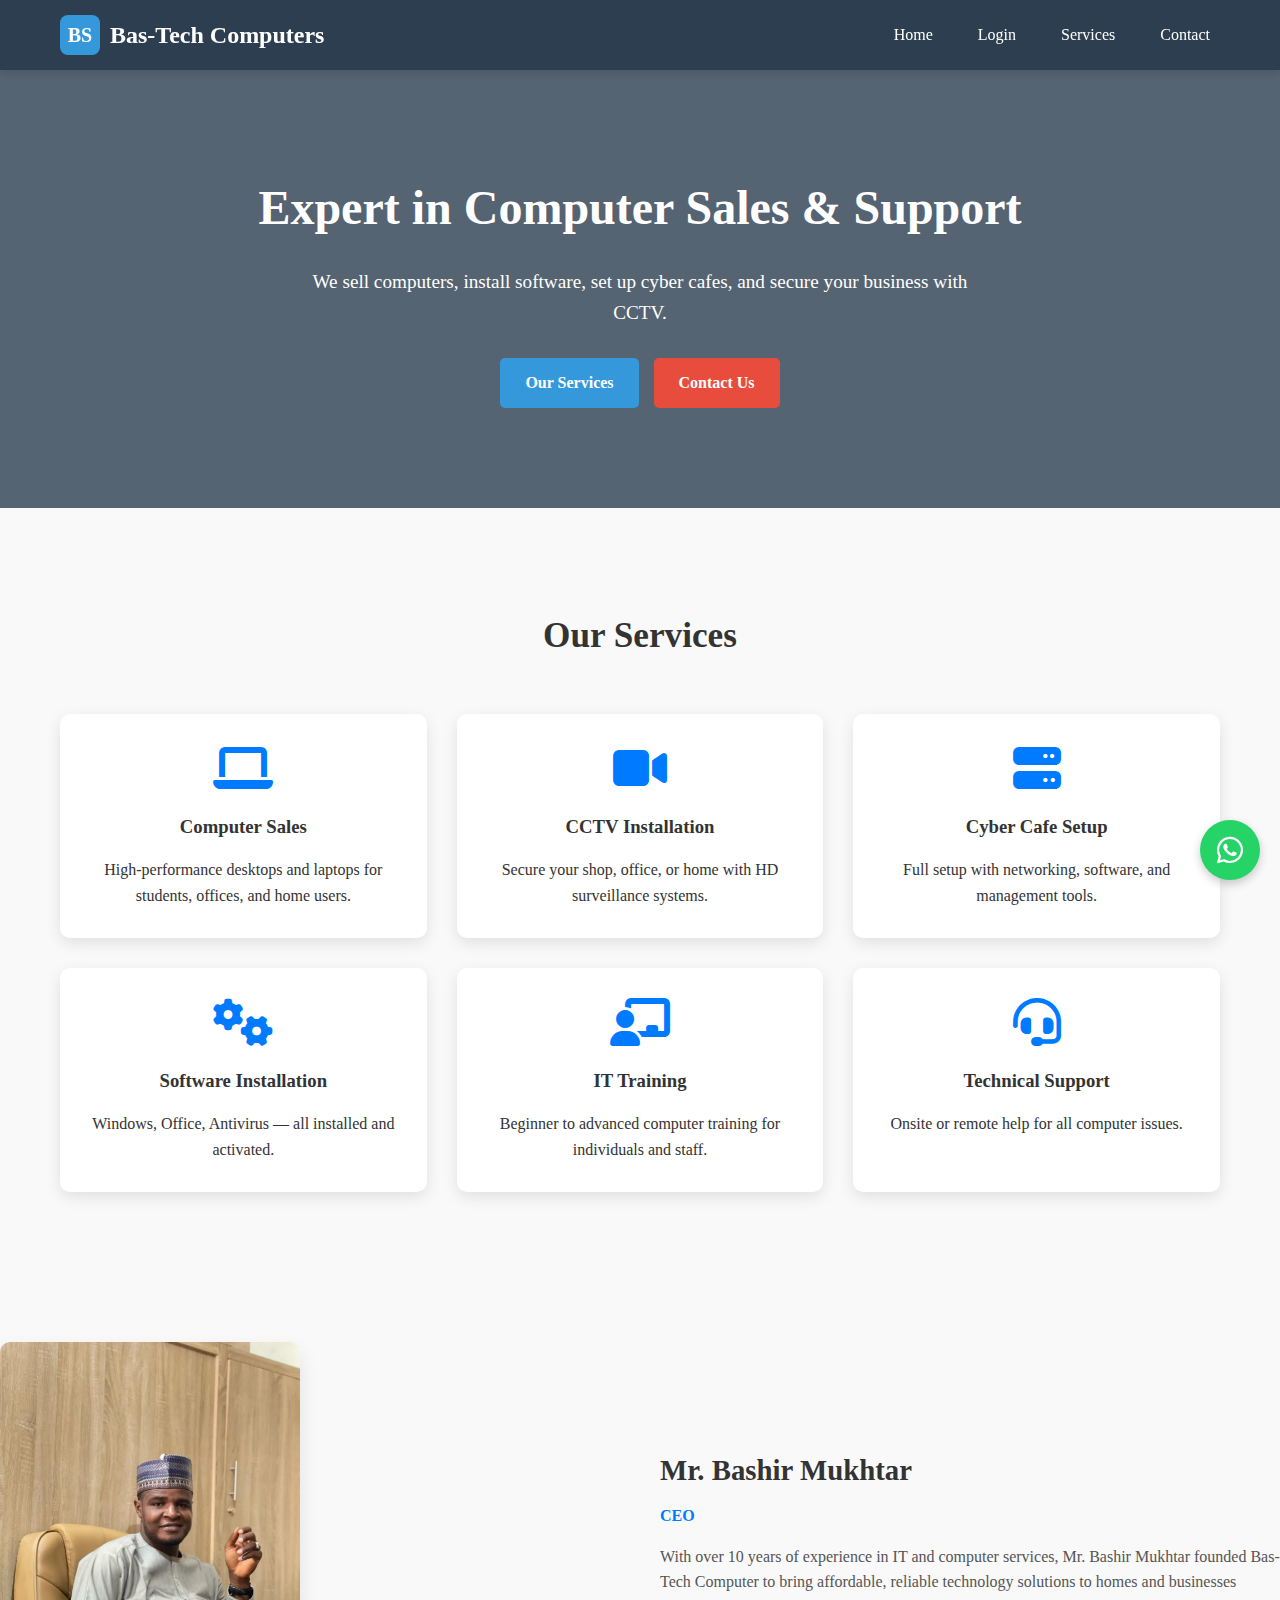
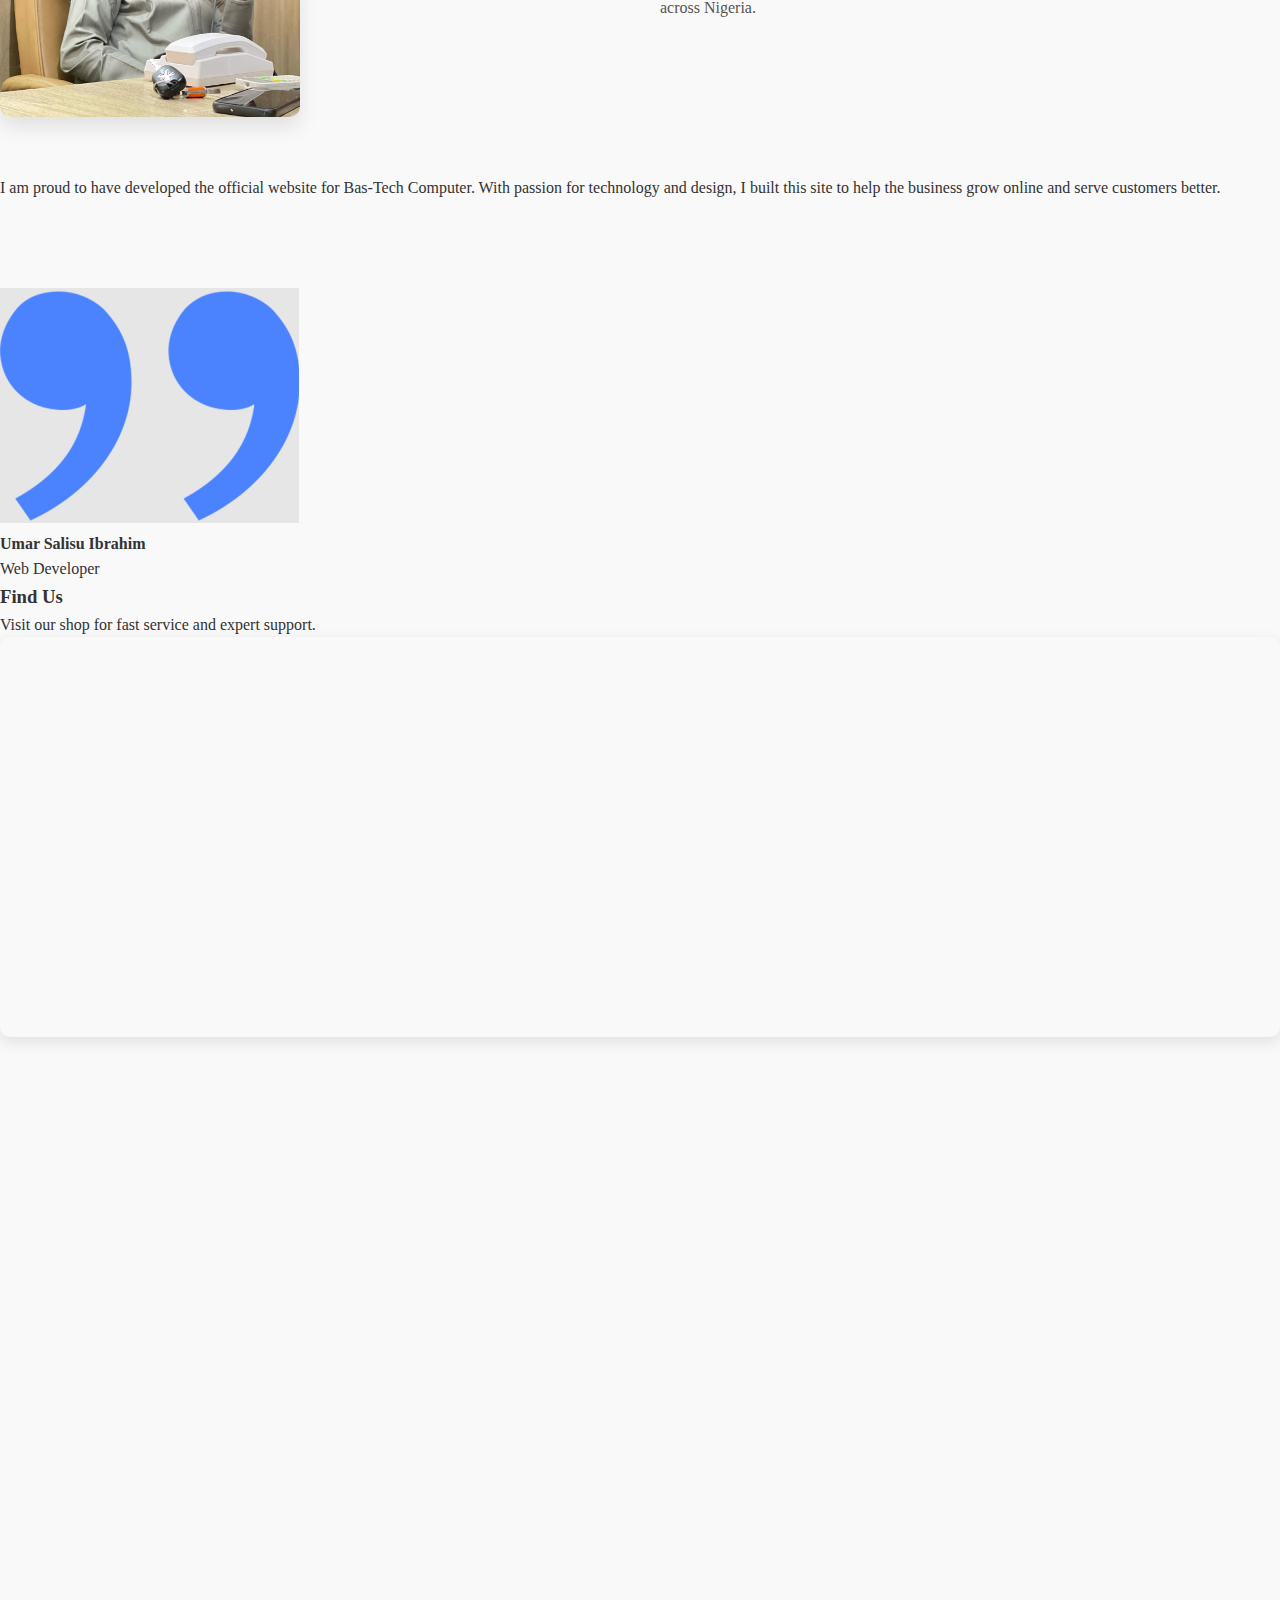
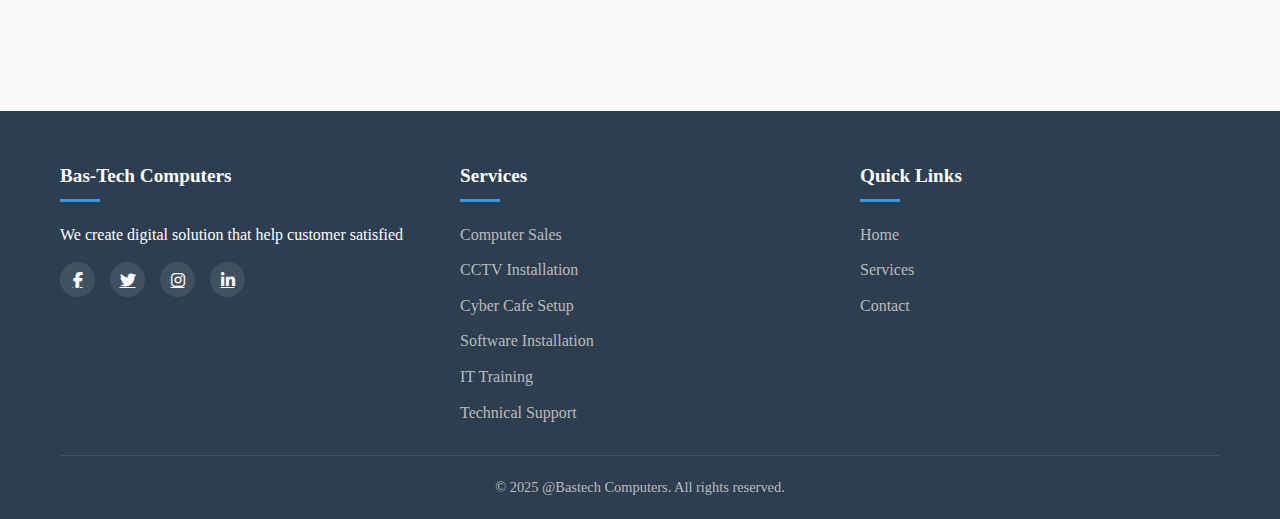
<file: index.html>
<!DOCTYPE html>
<html lang="en">
<head>
  <meta charset="UTF-8" />
  <meta name="viewport" content="width=device-width, initial-scale=1.0"/>
  <title>Bas-Tech Computers</title>
  <link rel="stylesheet" href="style.css" />
  <link rel="icon" href="bastechlog.png" type="image/x-icon" />
  <!-- Font Awesome for icons -->
  <link rel="stylesheet" href="https://cdnjs.cloudflare.com/ajax/libs/font-awesome/6.5.0/css/all.min.css"/>
  <!-- Google Fonts -->
  <link href="https://fonts.googleapis.com/css2?family=Poppins:wght@400;500;600;700&display=swap" rel="stylesheet"/>
  <link rel="stylesheet" href="https://cdnjs.cloudflare.com/ajax/libs/font-awesome/6.5.0/css/all.min.css"/>
</head>
<body>

 <!-- Header & Navigation -->
    <header>
        <div class="container nav-container">
            <div class="logo-container">
                <div class="logo">BS</div>
                <span class="logo-text">Bas-Tech Computers</span>
            </div>

            <ul class="nav-links">
                <li><a href="#">Home</a></li>
                <li><a href="login.html">Login</a></li>
              <li><a href="#services">Services</a></li>
                <li><a href="#contact">Contact</a></li>
            </ul>

            <button class="hamburger">
                <i class="fas fa-bars"></i>
            </button>
        </div>
    </header>
  <!-- Hero Section -->
    <section class="hero">
        <div class="container">
            <h1>Expert in Computer Sales & Support</h1>
            <p>We sell computers, install software, set up cyber cafes, and secure your business with CCTV.</p>
            <div style="display: flex; gap: 15px; justify-content: center; flex-wrap: wrap;">
                <a href="#services" class="btn">Our Services</a>
                <a href="#contact" class="btn btn-accent">Contact Us</a>
            </div>
        </div>
    </section>

  <!-- Services Section -->
  <section id="services" class="services">
    <div class="container">
      <h2 class="section-title">Our Services</h2>
      <div class="service-grid">
        <div class="service-item">
          <i class="fas fa-laptop fa-3x"></i>
          <h3>Computer Sales</h3>
          <p>High-performance desktops and laptops for students, offices, and home users.</p>
        </div>
        <div class="service-item">
          <i class="fas fa-video fa-3x"></i>
          <h3>CCTV Installation</h3>
          <p>Secure your shop, office, or home with HD surveillance systems.</p>
        </div>
        <div class="service-item">
          <i class="fas fa-server fa-3x"></i>
          <h3>Cyber Cafe Setup</h3>
          <p>Full setup with networking, software, and management tools.</p>
        </div>
        <div class="service-item">
          <i class="fas fa-cogs fa-3x"></i>
          <h3>Software Installation</h3>
          <p>Windows, Office, Antivirus — all installed and activated.</p>
        </div>
        <div class="service-item">
          <i class="fas fa-chalkboard-teacher fa-3x"></i>
          <h3>IT Training</h3>
          <p>Beginner to advanced computer training for individuals and staff.</p>
        </div>
        <div class="service-item">
          <i class="fas fa-headset fa-3x"></i>
          <h3>Technical Support</h3>
          <p>Onsite or remote help for all computer issues.</p>
        </div>
      </div>
    </div>
  </section>
  <!-- CEO Section -->
<div class="ceo-section">
    <div class="ceo-image">
      <img src="Ceo Pic.jpg" alt="CEO of Bas-Tech Computer" class="ceo-img" />
    </div>
    <div class="ceo-info">
      <h3>Mr. Bashir Mukhtar </h3>
      <p class="title">CEO</p>
      <p>
        With over 10 years of experience in IT and computer services, Mr.  Bashir Mukhtar founded Bas-Tech Computer to bring affordable, reliable technology solutions to homes and businesses across Nigeria.
      </p>
    </div>
  </div>
<!-- Web Developer Section -->
<div class="elementor-element elementor-element-78ecf03 mb-0 elementor-widget elementor-widget-text-editor" data-id="78ecf03" data-element_type="widget" data-widget_type="text-editor.default">
  <div class="elementor-widget-container">
    <p class="mb-1-9 mb-xl-2-6 display-27 display-xl-26">
      I am proud to have developed the official website for Bas-Tech Computer. With passion for technology and design, I built this site to help the business grow online and serve customers better.
    </p>
  </div>
</div>

<div class="elementor-element elementor-element-e2f2641 mb-0 elementor-widget elementor-widget-text-editor" data-id="e2f2641" data-element_type="widget" data-widget_type="text-editor.default">
  <div class="elementor-widget-container">
    <div class="d-flex align-items-center">
      <div class="flex-shrink-0">
        <!-- Your Photo -->
        <div class="testimonials-avatar position-relative">
          <img decoding="async" style="height: 80px; border-radius: 50%; object-fit: cover;" src="IMG-20250803-WA0003.jpg" alt="Umar Salisu Ibrahim" />
          <div class="testimonials-quote">
            <img decoding="async" src="Screenshot.png" alt="quote" />
          </div>
        </div>
      </div>
      <div class="flex-grow-1">
        <div class="ms-4">
          <h4>Umar Salisu Ibrahim</h4>
          <p>Web Developer</p>
        </div>
      </div>
    </div>
  </div>
</div>
</section>
  <!-- Google Map -->
<div class="map-section">
  <h3>Find Us</h3>
  <p>Visit our shop for fast service and expert support.</p>
  <div class="map-container">
    <!-- Paste your Google Maps iframe here -->
    <iframe 
      src="https://maps.app.goo.gl/eyxeZdNvpE3dekCz6" 
      width="100%" 
      height="400" 
      style="border:0; border-radius: 10px; box-shadow: 0 5px 15px rgba(0,0,0,0.1);"
      allowfullscreen="" 
      loading="lazy">
    </iframe>
  </div>
</div>

  <!-- Contact Section -->
  <section id="contact" class="contact">
    <div class="container">
      <h2 class="section-title">Get In Touch</h2>
      <div class="contact-box">
        <div class="contact-info">
          <h3>Contact Information</h3>
          <p><i class="fas fa-map-marker-alt"></i>Shop No.2 & 13 Zamfara Plaza, Gusau Zamfara State</p>
          <p><i class="fas fa-phone"></i> +2348039497110</p>
          <p><i class="fas fa-envelope"></i> info@bastechnet.com</p>
          <p><i class="fab fa-whatsapp"></i> <a href="https://wa.me/2348039497110?text=Hello%20Bas-Tech,%20I%20need%20help%20with%20a%20computer%20issue." target="_blank">Chat on WhatsApp</a></p>
        </div>
        <!-- Updated Contact Form with Formspree -->
<form  action="https://formspree.io/f/mpwjllgg"method="POST" class="contact-form">
    <input type="text" name="name" placeholder="Your Name" required />
    <input type="email" name="email" placeholder="Your Email" required />
    <input type="tel" name="phone" placeholder="Your Phone" />
    <select name="service" required>
      <option value="">Select Service</option>
      <option value="laptop">Buy Laptop</option>
      <option value="cctv">CCTV Installation</option>
      <option value="setup">Cyber Cafe Setup</option>
      <option value="training">IT Training</option>
      <option value="support">Technical Support</option>
    </select>
    <textarea name="message" placeholder="Your Message" rows="5" required></textarea>
    <button type="submit" class="btn btn-primary">Send Message</button>
  </form>
      </div>
    </div>
  </section>

  <!-- Footer -->
  <footer>
        <div class="container">
            <div class="footer-container">
                <div class="footer-col">
                    <h3>Bas-Tech Computers</h3>
                    <p>We create digital solution that help customer satisfied</p>
                    <div class="social-links">
                        <a href="#"><i class="fab fa-facebook-f"></i></a>
                        <a href="#"><i class="fab fa-twitter"></i></a>
                        <a href="#"><i class="fab fa-instagram"></i></a>
                        <a href="#"><i class="fab fa-linkedin-in"></i></a>
                    </div>
                </div>
                <div class="footer-col">
                    <h3>Services</h3>
                    <ul class="footer-links">
                        <li><a href="#">Computer Sales</a></li>
                        <li><a href="#">CCTV Installation</a></li>
                        <li><a href="#">Cyber Cafe Setup</a></li>
                        <li><a href="#">Software Installation</a></li>
                      <li><a href="#">IT Training</a></li>
                      <li><a href="#">Technical Support</a></li>
                    </ul>
                </div>
                <div class="footer-col">
                    <h3>Quick Links</h3>
                    <ul class="footer-links">
                        <li><a href="#">Home</a></li>
                        <li><a href="#services">Services</a></li>
                        <li><a href="#contact">Contact</a></li>
                    </ul>
                </div>
            </div>
            <div class="copyright">
                <p>&copy; 2025 @Bastech Computers. All rights reserved.</p>
            </div>
        </div>
    </footer>
  <!-- WhatsApp Floating Button -->
<a 
  href="https://wa.me/2348039497110?text=Hello%20Bas-Tech,%20I%20need%20help%20with%20a%20computer%20issue." 
  target="_blank" 
  class="whatsapp-float"
>
  <i class="fab fa-whatsapp"></i>
</a>

  <script src="script.js"></script>
</body>

</html>
</file>
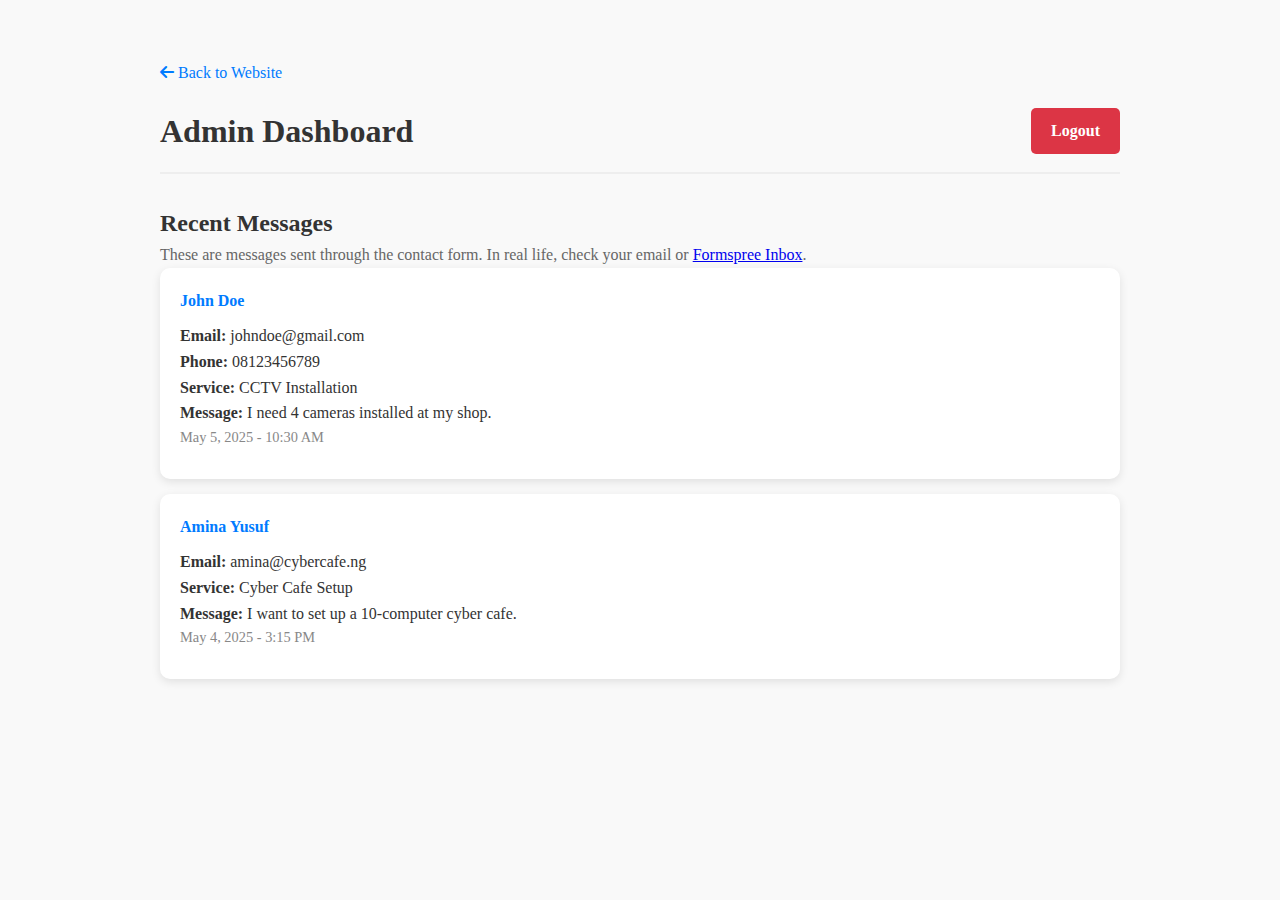
<file: admdash.html>
<!DOCTYPE html>
<html lang="en">
<head>
  <meta charset="UTF-8" />
  <meta name="viewport" content="width=device-width, initial-scale=1.0"/>
  <title>Admin Dashboard - Bas-Tech Computer</title>
  <link rel="stylesheet" href="style.css" />
  <link rel="stylesheet" href="https://cdnjs.cloudflare.com/ajax/libs/font-awesome/6.5.0/css/all.min.css"/>
  <style>
    .admin-container {
      padding: 60px 20px;
      max-width: 1000px;
      margin: 0 auto;
    }
    .admin-header {
      display: flex;
      justify-content: space-between;
      align-items: center;
      margin-bottom: 30px;
      padding-bottom: 15px;
      border-bottom: 2px solid #eee;
    }
    .logout-btn {
      background: #dc3545;
      color: white;
      padding: 10px 20px;
      border-radius: 5px;
      text-decoration: none;
      font-weight: bold;
    }
    .message-card {
      background: white;
      padding: 20px;
      border-radius: 10px;
      box-shadow: 0 3px 10px rgba(0,0,0,0.1);
      margin-bottom: 15px;
    }
    .message-card h4 {
      margin: 0 0 10px;
      color: #007BFF;
    }
    .timestamp {
      font-size: 0.9rem;
      color: #888;
      margin-bottom: 10px;
    }
    .back-link {
      display: inline-block;
      margin-bottom: 20px;
      color: #007BFF;
      text-decoration: none;
    }
  </style>
</head>
<body>

  <div class="admin-container">
    <a href="index.html" class="back-link"><i class="fas fa-arrow-left"></i> Back to Website</a>

    <div class="admin-header">
      <h1>Admin Dashboard</h1>
      <a href="login.html" class="logout-btn">Logout</a>
    </div>

    <h2>Recent Messages</h2>
    <p style="color: #666;">These are messages sent through the contact form. In real life, check your email or <a href="https://formspree.io/forms/mpwjllgg/overview" target="_blank">Formspree Inbox</a>.</p>

    <!-- Sample Message -->
    <div class="message-card">
      <h4>John Doe</h4>
      <p><strong>Email:</strong> johndoe@gmail.com</p>
      <p><strong>Phone:</strong> 08123456789</p>
      <p><strong>Service:</strong> CCTV Installation</p>
      <p><strong>Message:</strong> I need 4 cameras installed at my shop.</p>
      <div class="timestamp">May 5, 2025 - 10:30 AM</div>
    </div>

    <!-- Add more sample messages -->
    <div class="message-card">
      <h4>Amina Yusuf</h4>
      <p><strong>Email:</strong> amina@cybercafe.ng</p>
      <p><strong>Service:</strong> Cyber Cafe Setup</p>
      <p><strong>Message:</strong> I want to set up a 10-computer cyber cafe.</p>
      <div class="timestamp">May 4, 2025 - 3:15 PM</div>
    </div>

  </div>

</body>

</html>
</file>
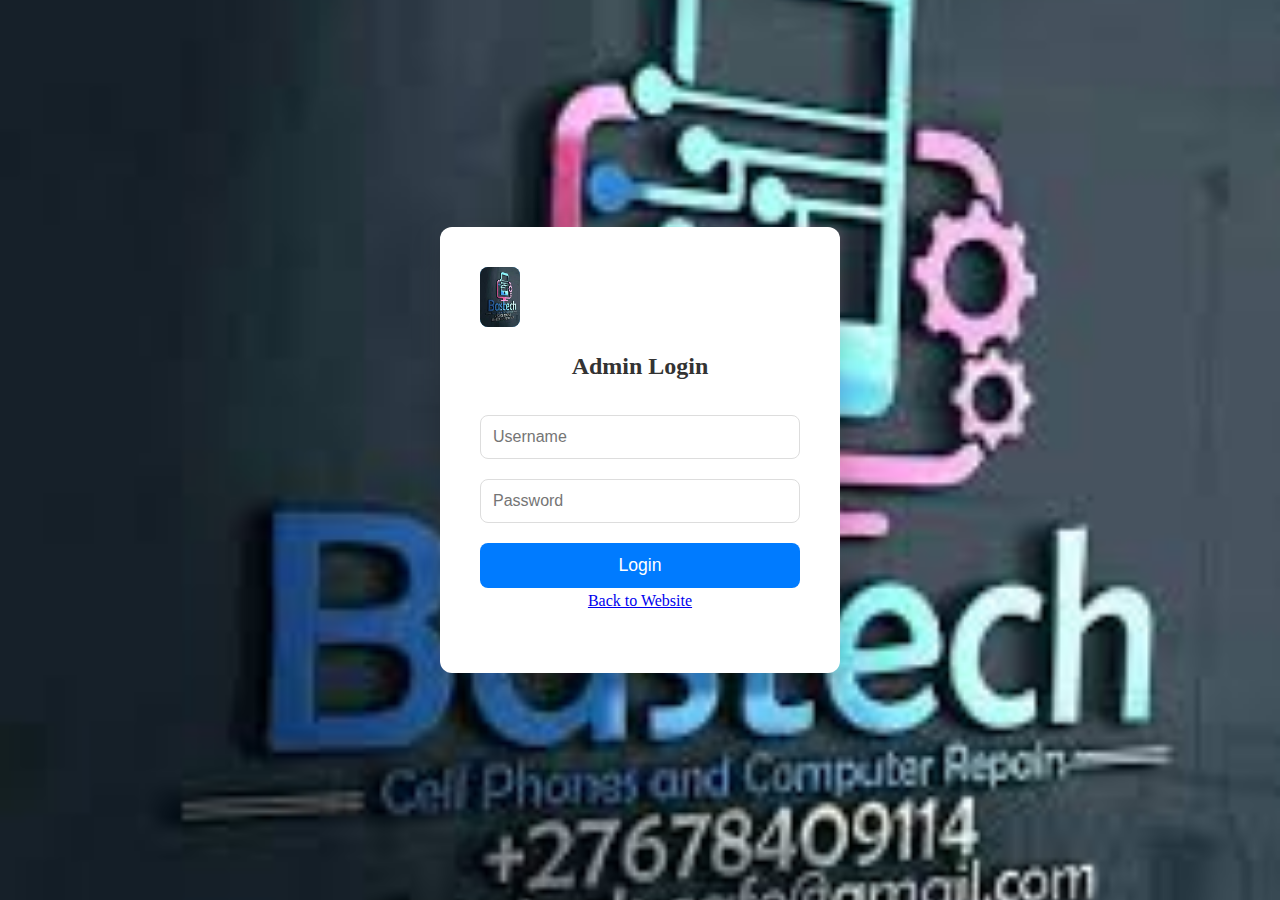
<file: login.html>
<!DOCTYPE html>
<html lang="en">
<head>
  <meta charset="UTF-8" />
  <meta name="viewport" content="width=device-width, initial-scale=1.0"/>
  <title>Admin Login</title>
  <link rel="icon" href="bastechlog.png" type="image/x-icon" />
  <link rel="stylesheet" href="style.css" />
  <style>
    .login-container {
      min-height: 100vh;
      display: flex;
      align-items: center;
      justify-content: center;
      background: url('bastechlog.png') no-repeat center center/cover;
      padding: 50px 20px;
    }
    .login-box {
      background: white;
      padding: 40px;
      border-radius: 12px;
      box-shadow: 0 10px 30px rgba(0,0,0,0.2);
      width: 100%;
      max-width: 400px;
      text-align: center;
    }
    .login-box h2 {
      margin-bottom: 20px;
      color: #333;
    }
    .login-form input {
      width: 100%;
      padding: 12px;
      margin: 10px 0;
      border: 1px solid #ddd;
      border-radius: 8px;
      font-size: 1rem;
    }
    .btn-login {
      background: #007BFF;
      color: white;
      border: none;
      padding: 12px 0;
      width: 100%;
      font-size: 1.1rem;
      border-radius: 8px;
      cursor: pointer;
      margin-top: 10px;
    }
    .btn-login:hover {
      background: #005bbf;
    }
    .logo {
      height: 60px;
      margin-bottom: 20px;
    }
  </style>
</head>
<body>

  <div class="login-container">
    <div class="login-box">
      <img src="bastechlog.png" alt="Bas-Tech Logo" class="logo" />
      <h2>Admin Login</h2>
      <form class="login-form" onsubmit="checkLogin(event)">
        <input type="text" id="username" placeholder="Username" required />
        <input type="password" id="password" placeholder="Password" required />
        <button type="submit" class="btn-login">Login</button>
      </form>
      <a href="index.html" class="back-link"><i class="fas fa-arrow-left"></i> Back to Website</a>
      <p style="margin-top: 20px; color: #666;">
    </div>
  </div>

  <script>
    function checkLogin(e) {
      e.preventDefault();
      const username = document.getElementById('username').value;
      const password = document.getElementById('password').value;

      // Simple check (you can change these credentials)
      if (username === 'admin' && password === 'bastechnet123') {
        alert('Login successful! Redirecting...');
        window.location.href = 'thanks.html'; // Go to admin page
      } else {
        alert('Invalid username or password!');
      }
    }
  </script>

</body>

</html>
</file>
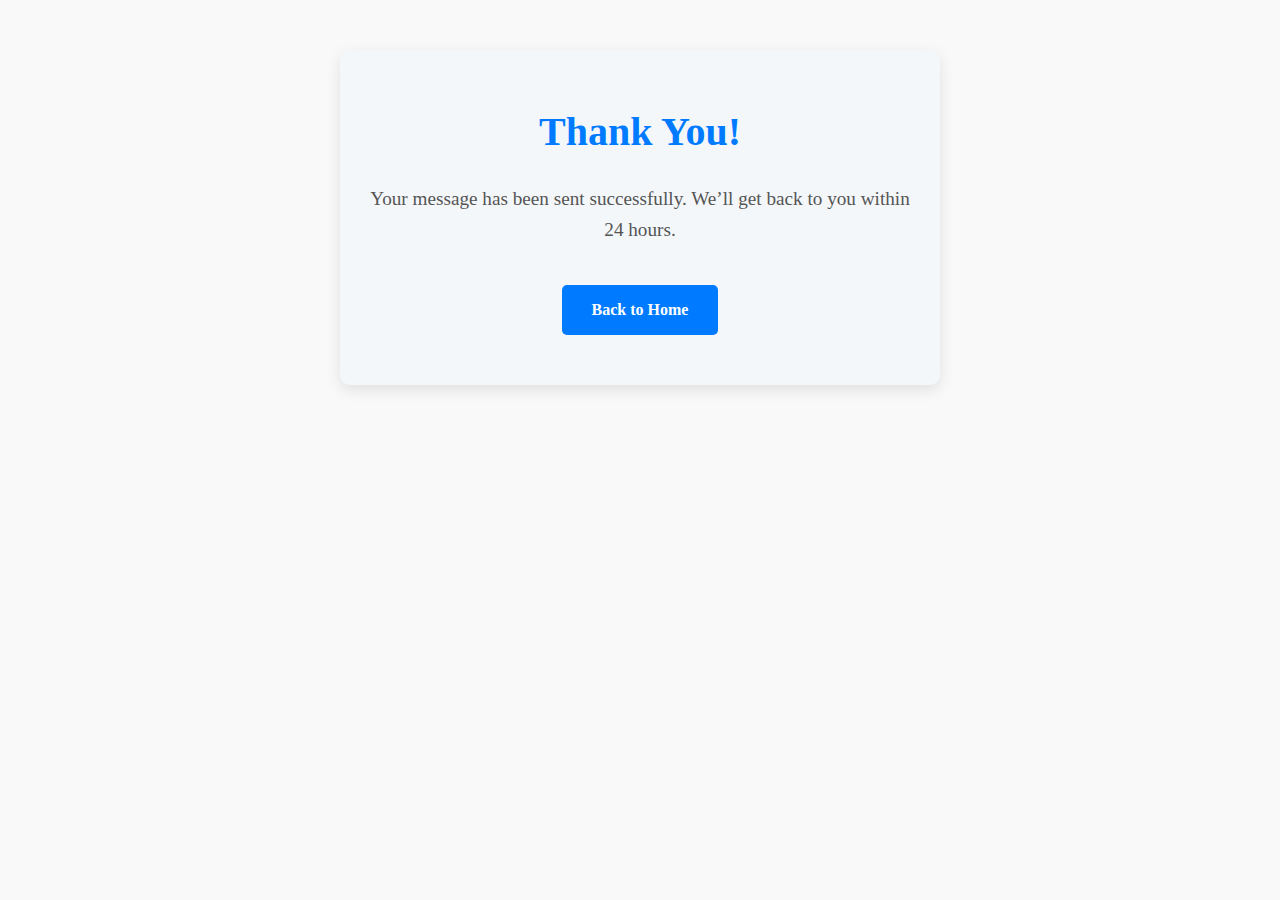
<file: thanks.html>
<!DOCTYPE html>
<html lang="en">
<head>
  <meta charset="UTF-8" />
  <meta name="viewport" content="width=device-width, initial-scale=1.0"/>
  <title>Thank You - Bas-Tech Computer</title>
  <link rel="stylesheet" href="style.css" />
  <style>
    .thank-you-box {
      text-align: center;
      padding: 50px 20px;
      background: #f4f7fa;
      border-radius: 10px;
      max-width: 600px;
      margin: 50px auto;
      box-shadow: 0 5px 15px rgba(0,0,0,0.1);
    }
    .thank-you-box h1 {
      color: #007BFF;
      font-size: 2.5rem;
    }
    .thank-you-box p {
      font-size: 1.2rem;
      color: #555;
      margin: 20px 0;
    }
    .btn-home {
      display: inline-block;
      padding: 12px 30px;
      background: #007BFF;
      color: white;
      text-decoration: none;
      border-radius: 5px;
      margin-top: 20px;
      font-weight: bold;
    }
  </style>
</head>
<body>

  <div class="thank-you-box">
    <h1>Thank You!</h1>
    <p>Your message has been sent successfully. We’ll get back to you within 24 hours.</p>
    <a href="index.html" class="btn-home">Back to Home</a>
  </div>
</body>
</html>
</file>
<file: style.css>
/* style.css */
* {
  margin: 0;
  padding: 0;
  box-sizing: border-box;
}
:root {
--primary: #3498db;
--secondary: #2c3e50;
--accent: #e74c3c;
--light: #ecf0f1;
--dark: #2c3e50;
--text: #333;
--shadow: 0 4px 6px rgba(0, 0, 0, 0.1);
--transition: all 0.3s ease;
  }

body {
  background-color: #f9f9f9;
  color: var(--text);
  line-height: 1.6;
}

.container {
  max-width: 1200px;
  margin: 0 auto;
  padding: 0 20px;
}

 header {
            background-color: var(--secondary);
            color: white;
            padding: 15px 0;
            box-shadow: var(--shadow);
            position: sticky;
            top: 0;
            z-index: 100;
        }

        .nav-container {
            display: flex;
            justify-content: space-between;
            align-items: center;
        }

        .logo-container {
            display: flex;
            align-items: center;
            gap: 10px;
        }

        .logo {
            height: 40px;
            width: 40px;
            display: flex;
            align-items: center;
            justify-content: center;
            background: var(--primary);
            border-radius: 8px;
            color: white;
            font-weight: bold;
            font-size: 20px;
        }

        .logo-text {
            font-size: 1.5rem;
            font-weight: 700;
            color: white;
        }

        .nav-links {
            display: flex;
            list-style: none;
        }

        .nav-links li {
            margin-left: 25px;
        }

        .nav-links a {
            color: white;
            text-decoration: none;
            font-weight: 500;
            transition: var(--transition);
            padding: 5px 10px;
            border-radius: 4px;
        }

        .nav-links a:hover {
            color: var(--primary);
            background-color: rgba(255, 255, 255, 0.1);
        }

        .hamburger {
            display: none;
            cursor: pointer;
            background: none;
            border: none;
            color: white;
            font-size: 1.5rem;
        }

/* Hero Section */
        .hero {
            padding: 100px 0;
            background: linear-gradient(rgba(44, 62, 80, 0.8), rgba(44, 62, 80, 0.8)), url('https://images.unsplash.com/photo-1518770660439-4636190af475?ixlib=rb-4.0.3') center/cover;
            color: white;
            text-align: center;
        }

        .hero h1 {
            font-size: 3rem;
            margin-bottom: 20px;
            animation: fadeIn 1s ease;
        }

        .hero p {
            font-size: 1.2rem;
            max-width: 700px;
            margin: 0 auto 30px;
            animation: fadeIn 1.5s ease;
        }

        .btn {
            display: inline-block;
            background: var(--primary);
            color: white;
            padding: 12px 25px;
            border-radius: 5px;
            text-decoration: none;
            font-weight: 600;
            transition: var(--transition);
            border: none;
            cursor: pointer;
            font-size: 1rem;
        }

        .btn:hover {
            background: #2980b9;
            transform: translateY(-2px);
        }

        .btn-accent {
            background: var(--accent);
        }

        .btn-accent:hover {
            background: #c0392b;
        }

        /* Sections */
        section {
            padding: 80px 0;
        }

        .section-title {
            text-align: center;
            margin-bottom: 50px;
        }

        .section-title h2 {
            font-size: 2.5rem;
            color: var(--secondary);
            margin-bottom: 15px;
            position: relative;
            display: inline-block;
        }

        .section-title h2::after {
            content: '';
            position: absolute;
            bottom: -10px;
            left: 50%;
            transform: translateX(-50%);
            width: 80px;
            height: 4px;
            background: var(--primary);
            border-radius: 2px;
        }

        .section-title p {
            color: #666;
            max-width: 700px;
            margin: 0 auto;
        }

        /* Sections */
        section {
            padding: 80px 0;
        }

        .section-title {
            text-align: center;
            margin-bottom: 50px;
        }

        .section-title h2 {
            font-size: 2.5rem;
            color: var(--secondary);
            margin-bottom: 15px;
            position: relative;
            display: inline-block;
        }

        .section-title h2::after {
            content: '';
            position: absolute;
            bottom: -10px;
            left: 50%;
            transform: translateX(-50%);
            width: 80px;
            height: 4px;
            background: var(--primary);
            border-radius: 2px;
        }

        .section-title p {
            color: #666;
            max-width: 700px;
            margin: 0 auto;
        }

/* Services */
.services {
  padding: 100px 0;
  background: #f9f9f9;
}

.section-title {
  text-align: center;
  font-size: 2.2rem;
  margin-bottom: 50px;
  color: #333;
}

.service-grid {
  display: grid;
  grid-template-columns: repeat(auto-fit, minmax(280px, 1fr));
  gap: 30px;
  text-align: center;
}

.service-item {
  background: white;
  padding: 30px;
  border-radius: 10px;
  box-shadow: 0 5px 15px rgba(0,0,0,0.1);
  transition: transform 0.3s;
}

.service-item:hover {
  transform: translateY(-10px);
}

.service-item i {
  color: #007BFF;
  margin-bottom: 20px;
}

.service-item h3 {
  margin-bottom: 15px;
  color: #333;
}

/* Contact */
.contact {
  padding: 80px 0;
}

.contact-box {
  display: flex;
  flex-wrap: wrap;
  gap: 50px;
  margin-top: 30px;
}

.contact-info, .contact-form {
  flex: 1;
  min-width: 300px;
}

.contact-info h3 {
  font-size: 1.5rem;
  margin-bottom: 20px;
  color: #333;
}

.contact-info p {
  margin-bottom: 15px;
  font-size: 1.1rem;
}

.contact-info i {
  width: 30px;
  color: #007BFF;
}

.contact-info a {
  color: inherit;
  text-decoration: none;
}

.contact-form input,
.contact-form textarea,
.contact-form select {
  width: 100%;
  padding: 12px;
  margin-bottom: 15px;
  border: 1px solid #ddd;
  border-radius: 5px;
  font-family: inherit;
}

.contact-form button {
  width: 100%;
}

/* Footer */
footer {
            background: var(--secondary);
            color: white;
            padding: 50px 0 20px;
        }

        .footer-container {
            display: grid;
            grid-template-columns: repeat(auto-fit, minmax(250px, 1fr));
            gap: 40px;
            margin-bottom: 30px;
        }

        .footer-col h3 {
            font-size: 1.2rem;
            margin-bottom: 20px;
            position: relative;
            padding-bottom: 10px;
        }

        .footer-col h3::after {
            content: '';
            position: absolute;
            bottom: 0;
            left: 0;
            width: 40px;
            height: 3px;
            background: var(--primary);
        }

        .footer-links {
            list-style: none;
            display: flex;
            flex-direction: column;
            gap: 10px;
        }

        .footer-links a {
            color: #bbb;
            text-decoration: none;
            transition: var(--transition);
        }

        .footer-links a:hover {
            color: var(--primary);
            padding-left: 5px;
        }

        .social-links {
            display: flex;
            gap: 15px;
            margin-top: 15px;
        }

        .social-links a {
            color: white;
            background: rgba(255, 255, 255, 0.1);
            width: 35px;
            height: 35px;
            display: flex;
            align-items: center;
            justify-content: center;
            border-radius: 50%;
            transition: var(--transition);
        }

        .social-links a:hover {
            background: var(--primary);
            transform: translateY(-3px);
        }

        .copyright {
            text-align: center;
            padding-top: 20px;
            border-top: 1px solid rgba(255, 255, 255, 0.1);
            font-size: 0.9rem;
            color: #bbb;
        }

 /* Animations */
        @keyframes fadeIn {
            from {
                opacity: 0;
                transform: translateY(20px);
            }
            to {
                opacity: 1;
                transform: translateY(0);
            }
        }

        /* Responsive design */
        @media (max-width: 768px) {
            .hamburger {
                display: block;
            }
  nav ul {
    gap: 15px;
  }
  .about-content,
  .contact-box {
    flex-direction: column;
    text-align: center;
  }
  .features {
    text-align: left;
  }
}
/* Mobile Navigation Fix */
@media (max-width: 768px) {
  .hamburger {
    display: block;
  }

  .nav-links {
    display: none;
    flex-direction: column;
    background: var(--secondary);
    position: absolute;
    top: 60px;
    right: 20px;
    width: 200px;
    padding: 15px;
    border-radius: 8px;
    box-shadow: var(--shadow);
  }

  .nav-links.active {
    display: flex;
  }

  .nav-links li {
    margin: 10px 0;
  }

  .nav-links a {
    display: block;
    padding: 10px;
    text-align: center;
  }
}

/* CEO Section Styles */
.ceo-section {
  display: flex;
  gap: 40px;
  margin: 50px 0;
  align-items: center;
  flex-wrap: wrap;
}

.ceo-image {
  flex: 1;
  min-width: 250px;
}

.ceo-img {
  width: 100%;
  max-width: 300px;
  height: auto;
  border-radius: 10px;
  box-shadow: 0 10px 20px rgba(0,0,0,0.1);
}

.ceo-info {
  flex: 1;
  min-width: 250px;
}

.ceo-info h3 {
  font-size: 1.8rem;
  color: #333;
  margin-bottom: 10px;
}

.ceo-info .title {
  color: #007BFF;
  font-weight: 600;
  margin-bottom: 15px;
}

.ceo-info p {
  line-height: 1.6;
  color: #555;
}
 /* Team */
 .team {
  background: var(--light);
}

.team-grid {
  display: grid;
  grid-template-columns: repeat(auto-fill, minmax(250px, 1fr));
  gap: 30px;
}

.team-member {
  background: white;
  border-radius: 8px;
  overflow: hidden;
  box-shadow: var(--shadow);
  text-align: center;
}

.team-img {
  height: 250px;
  overflow: hidden;
}

.team-img img {
  width: 100%;
  height: 100%;
  object-fit: cover;
  transition: var(--transition);
}

.team-member:hover .team-img img {
  transform: scale(1.1);
}

.team-info {
  padding: 20px;
}

.team-info h3 {
  margin-bottom: 5px;
  color: var(--secondary);
}

.team-info p {
  color: var(--primary);
  margin-bottom: 15px;

}
/* WhatsApp Floating Button */
.whatsapp-float {
  position: fixed;
  bottom: 20px;
  right: 20px;
  background-color: #25D366; /* WhatsApp green */
  color: white;
  font-size: 30px;
  width: 60px;
  height: 60px;
  border-radius: 50%;
  display: flex;
  align-items: center;
  justify-content: center;
  box-shadow: 0 4px 10px rgba(0,0,0,0.2);
  z-index: 100;
  transition: all 0.3s ease;
  text-decoration: none;
}

.whatsapp-float:hover {
  transform: scale(1.1);
  background-color: #128C7E;
}
</file>
